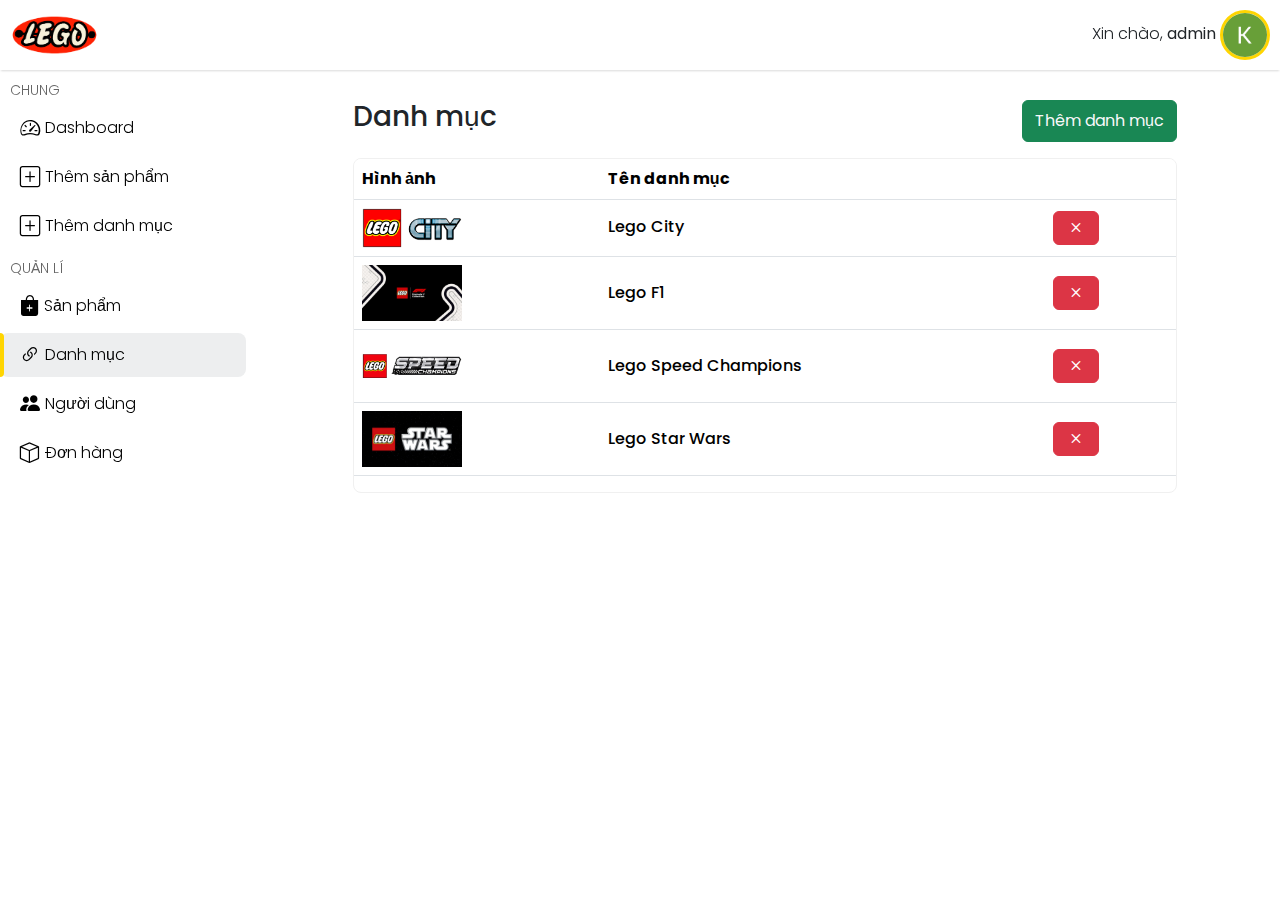
<file: dashboard-categories.html>
<!DOCTYPE html><html lang="en"><head>
    <meta charset="UTF-8">
    <meta name="viewport" content="width=device-width, initial-scale=1.0">
    <link rel="icon" href="./images/Lego-Logo-1955.png" type="image/x-icon">
    <title>LegoStore - Dashboard</title>
    <link href="css/bootstrap.min.css" rel="stylesheet" crossorigin="anonymous">
    <link rel="stylesheet" href="css/bootstrap-icons.css">
    <link rel="stylesheet" href="css/style.css">
    <link rel="stylesheet" href="css/dashboard.css">
  </head>
  <body>
    <header>
      <div class="header-dashboard">
        <div class="logo">
          <div class="menu-bar">
            <i class="bi bi-list"></i>
          </div>
          <a href="dashboard.html">
            <img src="./images/Lego-Logo-1955.png" alt="logo">
          </a>
        </div>
        <div class="admin-user">
          Xin chào, <strong>admin</strong>
          <img src="images/avatar-admin.png" alt="avatar-admin">
        </div>
      </div>
    </header>
    <main>
      <div class="content-wrapper">
        <div class="admin-navigation">
          <div class="admin-nav-container">
            <div class="admin-nav">
              <ul class="nav-list">
                <li class="root-nav-item">
                  <div class="nav-item-title">CHUNG</div>
                  <ul class="item-group">
                    <li class="nav-item">
                      <a href="dashboard.html">
                        <i class="bi bi-speedometer2"></i>
                        Dashboard
                      </a>
                    </li>
                    <li class="nav-item">
                      <a href="dashboard-add-product.html">
                        <i class="bi bi-plus-square"></i>
                        Thêm sản phẩm
                      </a>
                    </li>
                    <li class="nav-item">
                      <a href="dashboard-add-category.html">
                        <i class="bi bi-plus-square"></i>
                        Thêm danh mục
                      </a>
                    </li>
                  </ul>
                </li>
              </ul>
              <ul class="nav-list">
                <li class="root-nav-item">
                  <div class="nav-item-title">QUẢN LÍ</div>
                  <ul class="item-group">
                    <li class="nav-item">
                      <a href="dashboard-products.html">
                        <i class="bi bi-bag-plus-fill"></i>
                        Sản phẩm
                      </a>
                    </li>
                    <li class="nav-item active">
                      <a href="dashboard-categories.html">
                        <i class="bi bi-link-45deg"></i>
                        Danh mục
                      </a>
                    </li>
                    <li class="nav-item">
                      <a href="#">
                        <i class="bi bi-people-fill"></i>
                        Người dùng
                      </a>
                    </li>
                    <li class="nav-item">
                      <a href="#">
                        <i class="bi bi-box"></i>
                        Đơn hàng
                      </a>
                    </li>
                  </ul>
                </li>
              </ul>
            </div>
          </div>
        </div>
        <div class="main-content">
          <div class="main-content-inner">
            <div class="products-wrapper">
              <div class="d-flex justify-content-between mb-3">
                <h3>Danh mục</h3>
                <button type="button" class="btn btn-success">
                  <a class="text-light" href="dashboard-add-category.html">Thêm danh mục</a>
                </button>
              </div>
              <div class="products">
                <table class="table">
                  <thead>
                    <tr>
                      <th scope="col">Hình ảnh</th>
                      <th scope="col">Tên danh mục</th>
                      <th scope="col"></th>
                    </tr>
                  </thead>
                  <tbody id="table-body">
                    <tr>
                        <td>
                            <div class="product-image">
                                <a href="dashboard-edit-category.html?id=1">
                                    <img src="./images/city.png" alt="">
                                </a>
                            </div>
                        </td>
                        <td>
                            <div class="product-td">
                                <strong>
                                    <h6>
                                        <a href="dashboard-edit-category.html?id=1">Lego City</a>
                                    </h6>
                                </strong>
                            </div>
                        </td>
                        <td>
                            <button type="button" class="btn btn-danger" onclick="confirmDelete(1)">
                                <i class="bi bi-x"></i>
                            </button>
                        </td>
                    </tr>
                    <tr>
                        <td>
                            <div class="product-image">
                                <a href="dashboard-edit-category.html?id=2">
                                    <img src="./images/f1.jpg" alt="">
                                </a>
                            </div>
                        </td>
                        <td>
                            <div class="product-td">
                                <strong>
                                    <h6>
                                        <a href="dashboard-edit-category.html?id=2">Lego F1</a>
                                    </h6>
                                </strong>
                            </div>
                        </td>
                        <td>
                            <button type="button" class="btn btn-danger" onclick="confirmDelete(2)">
                                <i class="bi bi-x"></i>
                            </button>
                        </td>
                    </tr>
                    <tr>
                        <td>
                            <div class="product-image">
                                <a href="dashboard-edit-category.html?id=3">
                                    <img src="./images/champion.png" alt="">
                                </a>
                            </div>
                        </td>
                        <td>
                            <div class="product-td">
                                <strong>
                                    <h6>
                                        <a href="dashboard-edit-category.html?id=1">Lego Speed Champions</a>
                                    </h6>
                                </strong>
                            </div>
                        </td>
                        <td>
                            <button type="button" class="btn btn-danger" onclick="confirmDelete(3)">
                                <i class="bi bi-x"></i>
                            </button>
                        </td>
                    </tr>
                    <tr>
                        <td>
                            <div class="product-image">
                                <a href="dashboard-edit-category.html?id=4">
                                    <img src="./images/star_wars.jfif" alt="">
                                </a>
                            </div>
                        </td>
                        <td>
                            <div class="product-td">
                                <strong>
                                    <h6>
                                        <a href="dashboard-edit-category.html?id=4">Lego Star Wars</a>
                                    </h6>
                                </strong>
                            </div>
                        </td>
                        <td>
                            <button type="button" class="btn btn-danger" onclick="confirmDelete(4)">
                                <i class="bi bi-x"></i>
                            </button>
                        </td>
                    </tr>
                  </tbody>
                </table>
              </div>
            </div>
          </div>
        </div>
      </div>
    </main>
    <!-- Button trigger modal -->
    <button type="button" id="btnModal" style="display: none" class="btn btn-primary" data-bs-toggle="modal" data-bs-target="#modal">
      Launch demo modal
    </button>

    <!-- Modal -->
    <div class="modal fade" id="modal" tabindex="-1" aria-labelledby="modalLabel" aria-hidden="true">
      <div class="modal-dialog modal-dialog-centered">
        <div class="modal-content">
          <div class="modal-header">
            <h1 class="modal-title fs-5" id="modalLabel">XOÁ DANH MỤC</h1>
            <button type="button" class="btn-close" data-bs-dismiss="modal" aria-label="Close"></button>
          </div>
          <div class="modal-body w-100 d-flex justify-content-center align-items-center flex-column">
            <h3>Bạn có chắc muốn xoá không?</h3>
          </div>
          <div class="modal-footer w-100 d-flex justify-content-center">
            <button type="button" class="btn btn-secondary" data-bs-dismiss="modal">
              Huỷ
            </button>
            <button type="button" class="btn btn-danger" id="btn-delete" data-bs-dismiss="modal">
              Xoá
            </button>
          </div>
        </div>
      </div>
    </div>
    <!-- Bootstrap -->
    <script src="js/bootstrap.bundle.min.js" crossorigin="anonymous"></script>
    <script src="js/jquery.min.js" crossorigin="anonymous" referrerpolicy="no-referrer"></script>
    <script src="js/dashboard.js"></script>
    <script src="js/dashboard-category.js"></script>
  

</body></html>
</file>
<file: css/style.css>
@import url("https://fonts.googleapis.com/css2?family=Poppins:ital,wght@0,100;0,200;0,300;0,400;0,500;0,600;0,700;0,800;0,900;1,100;1,200;1,300;1,400;1,500;1,600;1,700;1,800;1,900&display=swap");
.header-top {
  width: 100%;
  background-color: #000000;
  color: white;
}

.sticky {
  position: fixed;
  top: 0;
  left: 0;
  right: 0;
  box-shadow: 0 5px 16px rgba(0, 0, 0, 0.1);
  backdrop-filter: blur(10px);
  animation: slideDown 0.35s ease-out;
  z-index: 9999;
}

@keyframes slideDown {
  from {
    transform: translateY(-100%);
  }
  to {
    transform: translateY(0);
  }
}
.header-middle .logo img {
  width: 100%;
}
.header-middle .frm-search {
  height: 100%;
}
.header-middle .search-bar {
  height: 100%;
  align-items: center;
  margin-left: 20px;
}
.header-middle .search-bar .search {
  padding-left: 15px;
  width: 100%;
  height: calc(100% - 10px);
  border-radius: 8px;
  border-top-right-radius: 0px;
  border-bottom-right-radius: 0px;
  border: 1px solid #e0e0e0;
  outline: none;
}
.header-middle .search-bar .btn-search {
  border-radius: 8px;
  border-top-left-radius: 0px;
  border-bottom-left-radius: 0px;
  background-color: rgba(255, 213, 2, 1);
  color: #ffffff;
  border: none;
  padding: 0 10px;
  width: 150px;
  height: calc(100% - 10px);
  transition: 0.3s;
}
.header-middle .search-bar .btn-search:hover {
  background-color: #000000;
}
.header-middle .header-middle-right {
  display: flex;
  justify-content: end;
  align-items: center;
  height: 100%;
  gap: 15px;
}
.header-middle .header-middle-right .cart-info {
  position: relative;
  width: 50%;
}
.header-middle .header-middle-right .login:hover {
  color: rgba(255, 213, 2, 1);
}
.header-middle .header-middle-right .login,
.header-middle .header-middle-right .cart {
  position: relative;
  display: flex;
  justify-content: center;
  align-items: center;
  gap: 5px;
  font-weight: 400;
  cursor: pointer;
  user-select: none;
  transition: 0.3s;
}
.header-middle .header-middle-right .login .cart-title,
.header-middle .header-middle-right .login .cart-icon,
.header-middle .header-middle-right .cart .cart-title,
.header-middle .header-middle-right .cart .cart-icon {
  transition: 0.3s;
}
.header-middle .header-middle-right .login:hover .cart-title,
.header-middle .header-middle-right .login:hover .cart-icon,
.header-middle .header-middle-right .cart:hover .cart-title,
.header-middle .header-middle-right .cart:hover .cart-icon {
  color: rgba(255, 213, 2, 1);
}
.header-middle .header-middle-right .login-icon,
.header-middle .header-middle-right .cart-icon {
  position: relative;
}
.header-middle .header-middle-right .login-count,
.header-middle .header-middle-right .cart-count {
  position: absolute;
  display: flex;
  justify-content: center;
  align-items: center;
  top: 5px;
  right: -5px;
  transform: translateY(-50%);
  background-color: rgba(255, 213, 2, 1);
  color: #ffffff;
  height: 20px;
  width: 20px;
  font-size: 11px;
  border-radius: 999px;
}
.header-middle .header-middle-right .login i,
.header-middle .header-middle-right .cart i {
  display: flex;
  font-size: 40px;
}
.header-middle .header-middle-right .mini-cart {
  position: absolute;
  right: 0;
  top: 100%;
  width: 300px;
  padding: 20px;
  display: none;
  z-index: 9999999999;
  background: #fff;
  border-bottom: 2px solid rgba(255, 213, 2, 1);
  box-shadow: 0 0 8px 1px rgba(0, 0, 0, 0.1);
  margin-top: 10px;
}
.header-middle .header-middle-right .mini-cart:hover {
  color: #000000;
}
.header-middle .header-middle-right .mini-cart.show {
  display: block;
}
.header-middle .header-middle-right .cart-list {
  max-height: 250px;
  overflow-y: scroll;
}
.header-middle .header-middle-right .cart-list:-webkit-scrollbar-track {
  -webkit-box-shadow: inset 0 0 6px rgba(0, 0, 0, 0.1);
  background-color: #f5f5f5;
  border-radius: 10px;
}
.header-middle .header-middle-right .cart-list::-webkit-scrollbar {
  width: 10px;
  background-color: #f5f5f5;
}
.header-middle .header-middle-right .cart-list::-webkit-scrollbar-thumb {
  border-radius: 10px;
  background-color: rgba(255, 213, 2, 1);
}
.header-middle .header-middle-right .cart-item {
  display: flex;
  justify-content: space-between;
  align-items: flex-start;
  margin-bottom: 10px;
}
.header-middle .header-middle-right .cart-item h4 {
  font-size: 16px;
}
.header-middle .header-middle-right .cart-item h4 a {
  transition: 0.3s;
  white-space: initial;
  overflow: hidden;
  -webkit-line-clamp: 2;
  -webkit-box-orient: vertical;
  display: -webkit-box;
}
.header-middle .header-middle-right .cart-item h4 a:hover {
  color: rgba(255, 213, 2, 1);
}
.header-middle .header-middle-right .cart-item .cart-image {
  width: 25%;
}
.header-middle .header-middle-right .total-group {
  display: flex;
  justify-content: space-between;
  align-items: center;
  font-size: 15px;
  margin-top: 20px;
}
.header-middle .header-middle-right .total-group .total-text {
  font-weight: 500;
}
.header-middle .header-middle-right .btn-cart-group {
  margin-top: 20px;
  display: flex;
  flex-direction: column;
}
.header-middle .header-middle-right a.cart-button {
  background: #111 none repeat scroll 0 0;
  border-radius: 5px;
  color: #fff;
  font-size: 16px;
  font-weight: 600;
  text-align: center;
  line-height: 40px;
  text-transform: capitalize;
  width: 100%;
  margin-bottom: 10px;
  transition: 0.3s;
}
.header-middle .header-middle-right a.cart-button:hover {
  background-color: rgba(255, 213, 2, 1);
}
.header-middle .header-middle-right .del-icon {
  cursor: pointer;
}
.header-middle .header-middle-right .del-icon i {
  font-size: 13px;
}
.header-middle .header-middle-right .del-icon i:hover {
  color: rgba(255, 213, 2, 1);
}

.header-bottom {
  color: white;
  background-color: rgba(255, 213, 2, 1);
}
.header-bottom .nav-menu {
  display: flex;
}
.header-bottom .nav-menu .categories {
  position: relative;
}
.header-bottom .nav-menu .categories .categories-menu {
  user-select: none;
  padding: 20px;
  cursor: pointer;
  background-color: #000000;
  display: flex;
  justify-content: space-between;
  align-items: center;
}
.header-bottom .nav-menu .categories .categories-menu span {
  padding: 0 10px;
}
.header-bottom .nav-menu .categories .categories-menu i {
  display: flex;
  font-size: 18px;
}
.header-bottom .nav-menu .categories .categories-content {
  position: absolute;
  top: 100%;
  left: 0;
  z-index: 10;
  width: 100%;
  background-color: #ffffff;
  box-shadow: 0 0 8px 1px rgba(0, 0, 0, 0.1);
  transform-origin: top;
  overflow: hidden;
  max-height: 0;
  transition: all 0.6s;
}
.header-bottom .nav-menu .categories .categories-content .categories-item {
  position: relative;
}
.header-bottom .nav-menu .categories .categories-content .categories-item a {
  display: block;
  padding: 10px 20px;
  transition: 0.3s;
}
.header-bottom .nav-menu .categories .categories-content .categories-item a:hover {
  background-color: rgba(255, 213, 2, 1);
  color: #ffffff;
}
.header-bottom .nav-menu .categories .categories-content.show {
  max-height: 300px;
}
.header-bottom .nav-menu .menu {
  display: flex;
}
.header-bottom .nav-menu .menu-item {
  position: relative;
  background-color: rgba(255, 213, 2, 1);
  transition: 0.3s;
}
.header-bottom .nav-menu .menu-item:hover {
  filter: brightness(110%);
}
.header-bottom .nav-menu .menu-item a {
  display: block;
  color: black;
  font-weight: bolder;
  padding: 20px;
  text-transform: uppercase;
  transition: 0.3s;
}
.header-bottom .nav-menu .menu-item a:hover {
  color: #fafafa;
}

.menu-bar, .menu-close {
  display: none;
}

.menu-mobile-nav {
  display: none;
}

@media (max-width: 992px) {
  .header-middle .logo {
    text-align: center;
  }
  .header-middle .logo img {
    width: 50%;
  }
  .header-middle .search-bar {
    height: 52px;
  }
  .header-middle .header-middle-right {
    justify-content: center;
    margin-top: 5px;
    width: 100%;
  }
  .header-bottom .nav-menu {
    justify-content: space-between;
    align-items: center;
    padding: 10px 0;
  }
  .header-bottom .nav-menu .menu {
    display: none;
  }
  .header-bottom .nav-menu .categories-menu {
    background-color: #222 !important;
  }
  .menu-bar,
  .menu-close {
    display: block;
    margin-right: 10px;
  }
  .menu-bar i,
  .menu-close i {
    display: flex;
    font-size: 30px;
  }
  .menu-mobile-nav {
    display: block;
    max-height: 0;
    transition: 0.6s;
    overflow: hidden;
  }
  .menu-mobile-nav .menu-mobile {
    display: block;
  }
  .menu-mobile-nav .menu-mobile-item {
    text-align: center;
    padding: 0px 10px;
  }
  .menu-mobile-nav .menu-mobile-item a {
    display: block;
    background: #222;
    border-top: 1px solid #333;
    color: #ffffff;
    width: 100%;
    padding: 10px 0;
  }
  .menu-mobile-nav.show {
    padding-bottom: 10px;
    max-height: 280px;
  }
  .menu-mobile-nav.show .menu-mobile {
    display: block;
  }
  .hidden {
    display: none !important;
  }
}
/* Responsive mobile */
@media (max-width: 576px) {
  .header-middle .logo {
    text-align: center;
  }
  .header-middle .logo img {
    width: 75%;
  }
  .header-middle .search-bar {
    height: 52px;
  }
  .header-middle .header-middle-right {
    justify-content: center;
    margin-top: 5px;
  }
  .header-bottom .nav-menu {
    justify-content: space-between;
    align-items: center;
    padding: 10px 0;
  }
  .header-bottom .nav-menu .menu {
    display: none;
  }
  .header-bottom .nav-menu .categories-menu {
    background-color: #222 !important;
  }
  .menu-bar,
  .menu-close {
    display: block;
    margin-right: 10px;
  }
  .menu-bar i,
  .menu-close i {
    display: flex;
    font-size: 30px;
  }
  .menu-mobile-nav {
    display: block;
    max-height: 0;
    transition: 0.6s;
    overflow: hidden;
  }
  .menu-mobile-nav .menu-mobile {
    display: block;
  }
  .menu-mobile-nav .menu-mobile-item {
    text-align: center;
    padding: 0px 10px;
  }
  .menu-mobile-nav .menu-mobile-item a {
    display: block;
    background: #222;
    border-top: 1px solid #333;
    color: #ffffff;
    width: 100%;
    padding: 10px 0;
  }
  .menu-mobile-nav.show {
    padding-bottom: 10px;
    max-height: 280px;
  }
  .menu-mobile-nav.show .menu-mobile {
    display: block;
  }
  .hidden {
    display: none !important;
  }
}
.footer .newsletter-group {
  background-color: #f0f0f0;
  padding: 36px 0;
}
.footer .newsletter-group .newsletter-inner {
  display: flex;
  justify-content: space-between;
  align-items: center;
}
.footer .newsletter-group .newsletter-title {
  padding: 10px 0;
}
.footer .newsletter-group .newsletter-title h3 {
  color: #111;
  font-size: 24px;
  font-weight: 500;
  margin-bottom: 5px;
  text-transform: capitalize;
}
.footer .newsletter-group .newsletter-title p {
  font-size: 16px;
  margin: 0;
}
.footer .newsletter-group .email-group {
  display: flex;
}
.footer .newsletter-group .email-box {
  background: #fff none repeat scroll 0 0;
  border: medium none;
  border-radius: 5px;
  color: #a6a6a6;
  font-size: 14px;
  height: 56px;
  padding: 0 15px;
  position: relative;
  vertical-align: middle;
  width: 450px;
  outline: none;
}
.footer .newsletter-group .btn-newsletter {
  background-color: rgba(255, 213, 2, 1);
  border: medium none;
  border-radius: 0 5px 5px 0;
  color: #ffffff;
  cursor: pointer;
  font-size: 16px;
  font-weight: 600;
  padding: 0 23px;
  display: inline-block;
  text-transform: capitalize;
  transition: 0.3s;
}
.footer .newsletter-group .btn-newsletter:hover {
  background-color: #000000;
}
.footer-top {
  padding: 50px 0;
  padding-bottom: 0;
}
.footer .footer-logo img {
  width: 45%;
}
.footer .widget-title {
  font-weight: 600;
  font-size: 25px;
}
.footer .widget-body {
  font-size: 15px;
}
.footer .link-list .link-item {
  transition: 0.3s;
  margin-bottom: 5px;
}
.footer .link-list .link-item:hover {
  transform: translateX(10px);
}
.footer .link-list .link-item:hover a {
  color: rgba(255, 213, 2, 1);
}
.footer-copyright {
  width: 100%;
  text-align: center;
  padding: 10px;
  padding-top: 0;
}

@media (max-width: 992px) {
  .footer .newsletter-group .newsletter-inner {
    flex-direction: column;
  }
  .footer .newsletter-group .newsletter-inner .newsletter-title {
    text-align: center;
  }
  .footer .newsletter-group .newsletter-inner .newsletter-mail {
    width: 100%;
  }
  .footer .newsletter-group .newsletter-inner .newsletter-mail .btn-newsletter {
    line-height: normal;
  }
  .footer .newsletter-group .newsletter-mail .email-box {
    width: 100% !important;
  }
  .footer-top {
    padding-top: 20px;
  }
  .footer-top .footer-single-widget {
    margin-bottom: 15px;
  }
}
@media (max-width: 576px) {
  .footer .newsletter-group .newsletter-inner {
    flex-direction: column;
  }
  .footer .newsletter-group .newsletter-inner .newsletter-title {
    text-align: center;
  }
  .footer .newsletter-group .newsletter-inner .newsletter-mail {
    width: 100%;
  }
  .footer .newsletter-group .newsletter-inner .newsletter-mail .btn-newsletter {
    line-height: normal;
  }
  .footer .newsletter-group .newsletter-mail .email-box {
    width: 100% !important;
  }
  .footer-top {
    padding-top: 20px;
  }
  .footer-top .footer-single-widget {
    margin-bottom: 15px;
  }
}
* {
  margin: 0;
  padding: 0;
  box-sizing: border-box;
}

html {
  scroll-behavior: smooth;
}

ul,
li {
  list-style: none;
  padding: 0;
  margin: 0;
}

a {
  text-decoration: none;
  color: #000000;
}
a:hover {
  color: #000000;
}

img {
  width: 100%;
}

body {
  font-family: "Poppins", sans-serif;
  font-weight: 300;
  font-style: normal;
  overflow-x: hidden;
}
body:-webkit-scrollbar-track {
  -webkit-box-shadow: inset 0 0 6px rgba(0, 0, 0, 0.1);
  background-color: #f5f5f5;
  border-radius: 10px;
}
body::-webkit-scrollbar {
  width: 10px;
  background-color: #f5f5f5;
}
body::-webkit-scrollbar-thumb {
  border-radius: 10px;
  background-color: rgba(255, 213, 2, 1);
}

.back-to-top {
  padding: 10px;
  background-color: rgba(255, 213, 2, 1);
  display: flex;
  justify-content: center;
  align-items: center;
  position: fixed;
  right: 20px;
  bottom: 20px;
  border-radius: 100%;
  z-index: 99999;
  opacity: 0;
  visibility: hidden;
  cursor: pointer;
  transition: 0.5s;
}
.back-to-top i {
  display: flex;
  color: #ffffff;
  transition: 0.3s;
}
.back-to-top:hover {
  background-color: #000000;
}
.back-to-top:hover i {
  transform: translateY(-2px);
}

.back-to-top.active {
  opacity: 1;
  visibility: visible;
}

/*# sourceMappingURL=style.css.map */
</file>
<file: css/dashboard.css>
.header-dashboard {
  display: flex;
  justify-content: space-between;
  align-items: center;
  padding: 10px;
  position: fixed;
  box-shadow: 0 2px 2px -1px rgba(0, 0, 0, 0.15);
  top: 0;
  left: 0;
  right: 0;
  height: 70px;
  background-color: #fff;
}
.header-dashboard .logo {
  height: 100%;
}
.header-dashboard .logo img {
  height: 100%;
}
.header-dashboard .admin-user img {
  width: 50px;
  height: 50px;
  border-radius: 100%;
  border: 3px solid rgba(255, 213, 2, 1);
}

.admin-navigation {
  width: 250px;
  float: left;
  height: 100vh;
  border-right: 1px solid var(--divider);
  position: fixed;
  left: 0;
  top: 70px;
  padding-right: 4px;
  padding-bottom: 15rem;
  overflow-y: scroll;
  z-index: 999;
}
.admin-navigation:-webkit-scrollbar-track {
  -webkit-box-shadow: inset 0 0 6px rgba(0, 0, 0, 0.1);
  background-color: #f5f5f5;
  border-radius: 10px;
}
.admin-navigation::-webkit-scrollbar {
  width: 10px;
  background-color: #f5f5f5;
}
.admin-navigation::-webkit-scrollbar-thumb {
  border-radius: 10px;
  background-color: rgba(255, 213, 2, 1);
}

.admin-user {
  cursor: pointer;
  user-select: none;
}

.nav-list .root-nav-item .nav-item-title {
  margin: 10px;
  margin-bottom: 0;
  font-size: 14px;
  color: #666;
}
.nav-list .root-nav-item .item-group .nav-item {
  position: relative;
  border-radius: 8px;
  margin-top: 5px;
}
.nav-list .root-nav-item .item-group .nav-item:hover {
  background-color: #edeeef;
}
.nav-list .root-nav-item .item-group a {
  display: flex;
  justify-content: flex-start;
  align-items: center;
  gap: 5px;
  padding: 10px;
  padding-left: 20px;
}
.nav-list .root-nav-item .item-group a i {
  display: flex;
  font-size: 20px;
}

.nav-item.active {
  background-color: #edeeef;
}
.nav-item.active::before {
  content: "";
  width: 3.5px;
  display: block;
  position: absolute;
  top: 0;
  left: 0;
  bottom: 0;
  border-radius: 0 4px 4px 0;
  background-color: rgba(255, 213, 2, 1);
}

.main-content {
  margin-left: 250px;
  margin-top: 70px;
  overflow: hidden;
}
.main-content-inner {
  padding: 30px 10%;
}
.main-content .report-sales {
  display: flex;
  justify-content: space-between;
  gap: 10px;
}
.main-content .report-sales .sales-product,
.main-content .report-sales .orders-total {
  padding: 20px;
  width: 65%;
  border-radius: 8px;
  border: 1px solid #f0f0f0;
}
.main-content .report-sales .orders-total {
  width: 35%;
}
.main-content .report-dashboard {
  margin-top: 20px;
  display: flex;
  justify-content: flex-start;
  gap: 10px;
}
.main-content .report-dashboard .report-sales-daily,
.main-content .report-dashboard .report-profit,
.main-content .report-dashboard .report-order-month {
  width: 33.333333%;
  border-radius: 8px;
  border: 1px solid #f0f0f0;
  padding: 10px;
}
.main-content .report-dashboard .report-title {
  font-size: 22px;
  font-weight: 500;
}

.add-product-wrapper .frm-add-product {
  display: flex;
  gap: 10px;
}
.add-product-wrapper .frm-add-product label {
  padding: 5px 0;
  display: block;
}
.add-product-wrapper .frm-add-product input {
  padding: 0.5rem 1.2rem;
  display: block;
  flex: 1 1;
  display: block;
  width: 100%;
  position: relative;
  z-index: 10;
  border: 1px solid rgba(0, 0, 0, 0.3);
  margin: 1px;
  border-radius: 4px;
  outline: none;
}
.add-product-wrapper .frm-product-left,
.add-product-wrapper .frm-product-right {
  padding: 20px;
  width: 100%;
  border-radius: 8px;
  border: 1px solid #f0f0f0;
}
.add-product-wrapper .frm-group-flex {
  display: grid;
  grid-template-columns: 1fr 1fr 1fr;
  gap: 10px;
}
.add-product-wrapper .frm-product-left {
  width: 70%;
}
.add-product-wrapper .frm-product-right {
  width: 30%;
}
.add-product-wrapper .imageUpload {
  margin: 10px;
}
.add-product-wrapper .imageUpload-inner {
  height: 300px;
  border: 3px dashed #666;
  border-radius: 8px;
  display: flex;
  flex-direction: column;
  justify-content: center;
  align-items: center;
  gap: 10px;
  padding: 30px 0;
  position: relative;
  overflow: hidden;
}
.add-product-wrapper .imageUpload-inner i {
  font-size: 25px;
  color: #555;
}
.add-product-wrapper .btn-upload {
  display: inline-block;
  position: relative;
  border: 1px solid #babfc3;
  border-radius: 3px;
  padding: 5px 10px;
  font-weight: 600;
  color: inherit;
  background-color: #fff;
  border-top-color: #c9cccf;
  border-bottom-color: #babfc4;
}
.add-product-wrapper #file {
  display: none;
}
.add-product-wrapper .pic-uploaded {
  position: absolute;
  cursor: pointer;
}
.add-product-wrapper .pic-uploaded img {
  max-width: 100%;
  max-height: 100%;
}

.product-image,
.category-image {
  width: 100px;
}
.product-image img,
.category-image img {
  width: 100%;
  height: auto;
}

.products {
  border-radius: 8px;
  border: 1px solid #f0f0f0;
  overflow-x: scroll;
}
.products:-webkit-scrollbar-track {
  -webkit-box-shadow: inset 0 0 6px rgba(0, 0, 0, 0.1);
  background-color: #f5f5f5;
  border-radius: 10px;
}
.products::-webkit-scrollbar {
  width: 10px;
  background-color: #f5f5f5;
}
.products::-webkit-scrollbar-thumb {
  border-radius: 10px;
  background-color: rgba(255, 213, 2, 1);
}
.products td {
  vertical-align: baseline;
}
.products td .btn-danger i {
  color: #fff;
  font-size: 20px;
  display: flex;
}

.product-td {
  width: 100%;
  height: 100%;
  display: flex;
  justify-content: flex-start;
  align-items: center;
}
.product-td a {
  transition: 0.3s;
}
.product-td a:hover {
  color: rgba(255, 213, 2, 1);
}

.menu-bar {
  display: none;
}

.table .modal-dialog {
  background-color: transparent;
}

.modal {
  transform: scale(0);
  transform-origin: center;
  transition: 0.5s;
}

.modal.show {
  transform: scale(1);
}

@media (max-width: 992px) {
  .admin-user span {
    display: none;
  }
  .logo {
    display: flex;
    align-items: center;
  }
  .admin-navigation {
    background-color: #fff;
    transform: translateX(-100%);
    transition: 0.3s;
  }
  .admin-navigation.show {
    transform: translateX(0);
  }
  .menu-bar {
    display: inline-block;
  }
  .main-content {
    margin: 0;
    margin-top: 90px;
  }
  .main-content-inner {
    padding: 0 20px;
  }
  .main-content .report-sales {
    flex-direction: column;
  }
  .main-content .sales-product,
  .main-content .orders-total {
    width: 100% !important;
  }
  .report-dashboard {
    flex-direction: column;
  }
  .report-dashboard .report-sales-daily,
  .report-dashboard .report-profit,
  .report-dashboard .report-order-month {
    width: 100% !important;
  }
  .report-dashboard .report-profit {
    margin-bottom: 100px;
  }
  .report-dashboard .report-title {
    font-size: 22px;
    font-weight: 500;
  }
  .add-product-wrapper .frm-add-product {
    flex-direction: column;
  }
  .add-product-wrapper .frm-product-left,
  .add-product-wrapper .frm-product-right {
    width: 100% !important;
  }
  .add-product-wrapper .frm-group-flex {
    grid-template-columns: 1fr;
  }
}
@media (max-width: 576px) {
  .logo {
    display: flex;
    align-items: center;
  }
  .admin-navigation {
    background-color: #fff;
    transform: translateX(-100%);
    transition: 0.3s;
  }
  .admin-navigation.show {
    transform: translateX(0);
  }
  .menu-bar {
    display: inline-block;
  }
  .main-content {
    margin: 0;
    margin-top: 90px;
  }
  .main-content-inner {
    padding: 0 20px;
  }
  .main-content .report-sales {
    flex-direction: column;
  }
  .main-content .sales-product,
  .main-content .orders-total {
    width: 100% !important;
  }
  .report-dashboard {
    flex-direction: column;
  }
  .report-dashboard .report-sales-daily,
  .report-dashboard .report-profit,
  .report-dashboard .report-order-month {
    width: 100% !important;
  }
  .report-dashboard .report-profit {
    margin-bottom: 100px;
  }
  .report-dashboard .report-title {
    font-size: 22px;
    font-weight: 500;
  }
  .add-product-wrapper .frm-add-product {
    flex-direction: column;
  }
  .add-product-wrapper .frm-product-left,
  .add-product-wrapper .frm-product-right {
    width: 100% !important;
  }
  .add-product-wrapper .frm-group-flex {
    grid-template-columns: 1fr;
  }
}

/*# sourceMappingURL=dashboard.css.map */
</file>
